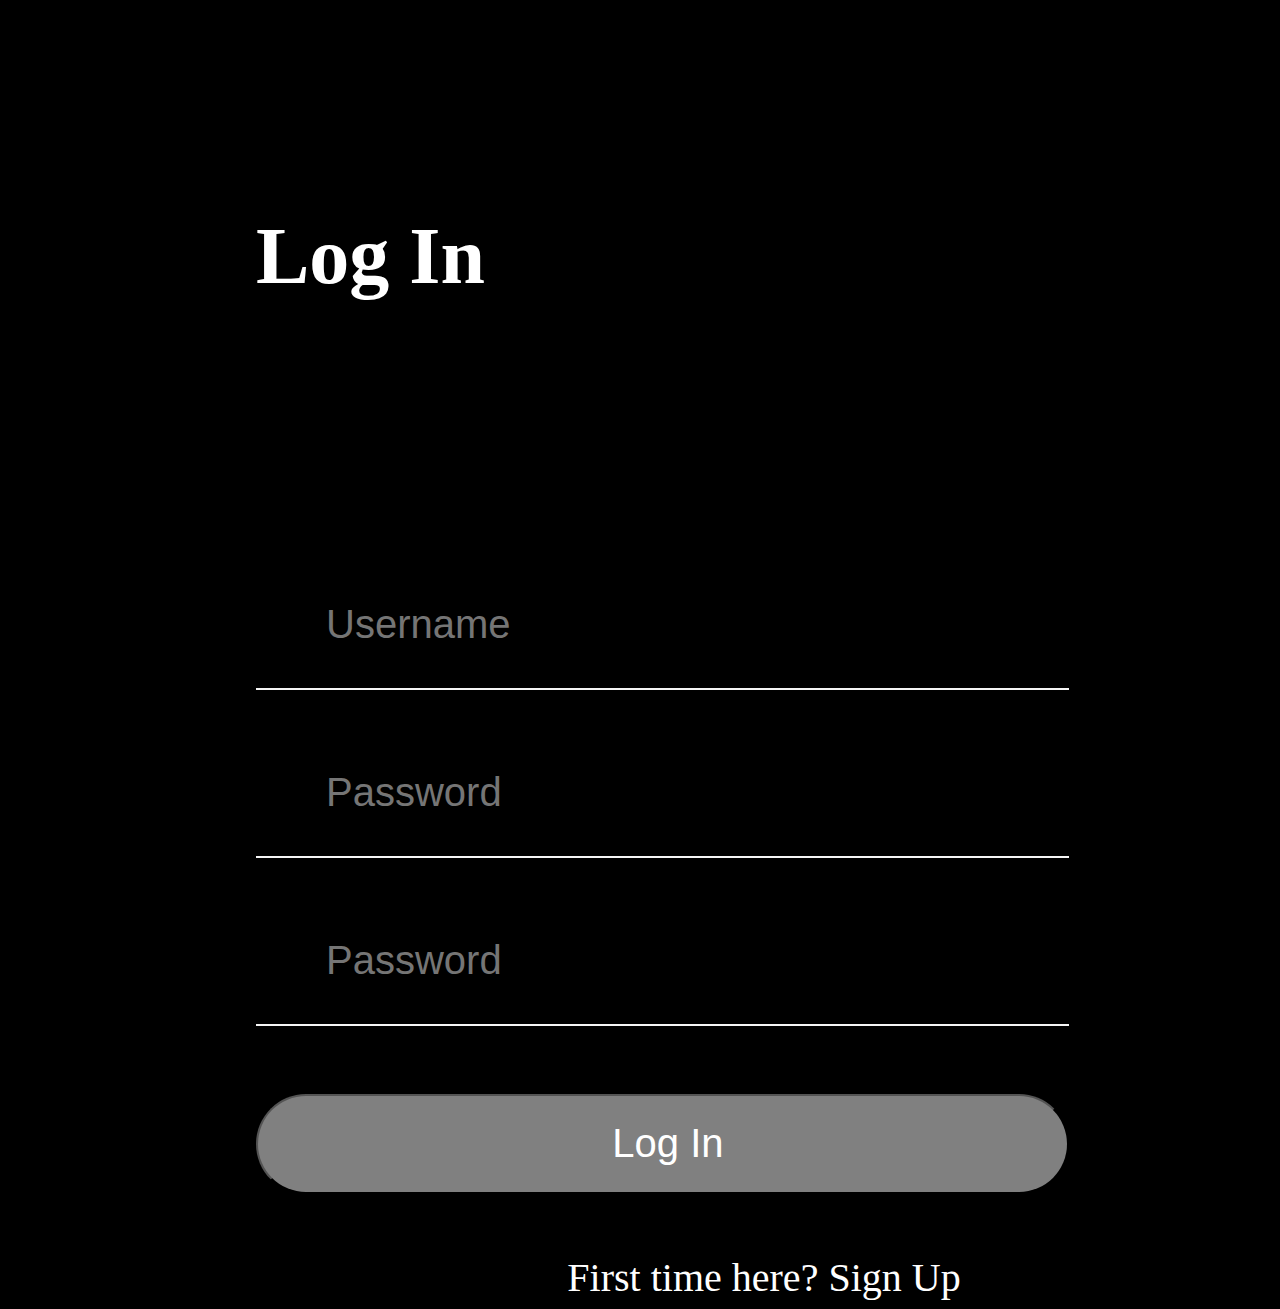
<file: login.html>
<html>
    <head>
        <title>Login</title>
        <link rel="stylesheet" href="login.css" />
    </head>
    <body>
        <div ng-controller="loginController">
            <h1 class="headText">
                Log In
            </h1>
            <form ng-submit=validateUser()>
                <div class="input-wrapper">
                    <input type="text" ng-model="username" placeholder="Username">
                    <label class="fa fa-user fa-5x input-icon"></label>
                </div>
                <div class="input-wrapper" ng-hide="isPasswordVisible">
                    <input type="password" ng-model="password" placeholder="Password">
                    <label class="fa fa-lock fa-5x input-icon"></label>
                    <span ng-click=changeVisibility() class="fa fa-eye fa-5x icon-right"></span>
                </div>
                <div class="input-wrapper" ng-show="isPasswordVisible">
                    <input type="text" ng-model="password" placeholder="Password">
                    <label class="fa fa-lock fa-5x input-icon"></label>
                    <span href="#" ng-click=changeVisibility() class="fa fa-eye-slash fa-5x icon-right"></span>
                </div>
                <div>
                    <input type="submit" id="loginButton" value="Log In" ng-click=test()>
                    <!-- <button type="button" id="loginButton" ng-click=test()>Log In</button> -->
                    <!-- <button type="button" id="loginButton">Log In</button> -->
                </div>
            </form>
            <div class="row">
                <span class="white-background">First time here? </span>
                <a class="white-background">Sign Up</a>
            </div>
        </div>

        <script src="login.module.js"></script>
    </body>
</html>
</file>
<file: login.css>
body {
    background-color: black;
    margin-left: 20%;
}

.headText {
    color: white;
    font-size: 80px;
    height: 30%;
    width: 100%;
    padding-top: 20%;
}

input[type=text], input[type=text]:focus, input[type=password], input[type=password]:focus {
    height: 100px;
    width: 80%;
    padding-left: 70px;
    padding-bottom: 30px;
    margin: 8px 0;
    box-sizing: border-box;
    border: none;
    border-bottom: 2px solid whitesmoke;
    font-size: 40px;
    color: white;
    background-color: black;
    outline: 0;
    margin-top: 60px;
}

#loginButton {
    background-color: grey;
    color: white;
    border-radius: 80px;
    height: 100px;
    width: 80%;
    margin-top: 60px;
    font-size: 40px;
}

.row {
    margin-top: 60px;
    text-align: center;
    font-size: 40px;
    color: white;
    width: 100%;
}

.input-icon{
    position: absolute;
    left: 3px;
    top: calc(50% - 0.5em);
  }
  input{
    padding-left: 17px;
  }
  .input-wrapper{
    position: relative;
  }

  .icon-right{
    position: absolute;
    right: 25%;
    top: calc(50% - 0.4em);
    color: grey;
  }

  .white-background {
    color: white;
  }
</file>
